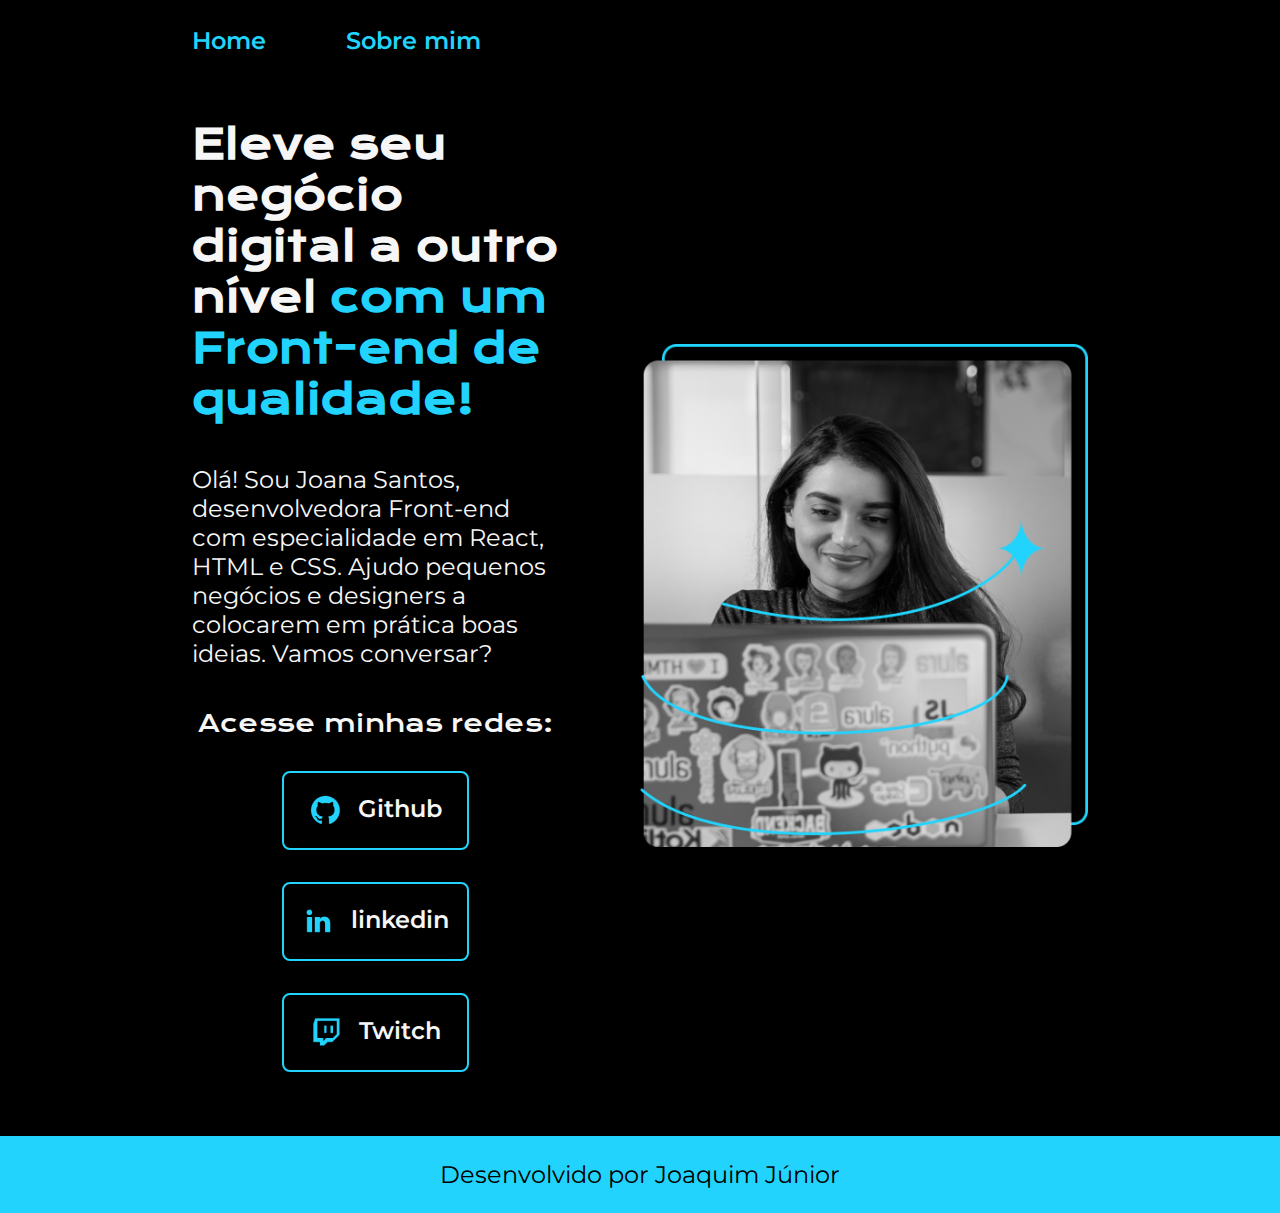
<file: index.html>
<!DOCTYPE html>
<html lang="pt-br">
<head>
    <meta charset="UTF-8">
    <meta http-equiv="X-UA-Compatible" content="IE=edge">
    <meta name="viewport" content="width=device-width, initial-scale=1.0">
    <title>Portifolio</title>
    <link rel="stylesheet"  href="./styles/styles.css">
</head>
<body>
    <header class="cabecalho">
        <nav class="cabecalho__menu">
            <a class="cabecalho__menu__link" href="index.html" >Home</a>
            <a class="cabecalho__menu__link" href="about.html" >Sobre mim</a>
        </nav>
    </header>
    <main class="apresentacao">
        <section class="apresentacao__conteudo">
            <h1 class="apresentacao__conteudo__titulo">Eleve seu negócio digital a outro nível <strong class="titulo-destaque"> com um Front-end de qualidade! 
            </strong></h1>
            <p class="apresentacao__conteudo__texto">Olá! Sou Joana Santos, desenvolvedora Front-end com especialidade em React,
            HTML e CSS. Ajudo pequenos negócios e designers a colocarem em prática 
            boas ideias. Vamos conversar?</p>
            <div class="apresentacao__links">
                <h2 class="apresentacao__links__subtitulo">Acesse minhas redes:</h2>
                <a class="apresentacao__links__navegacao" href="">
                    <img src ="./assets/github.png">
                    Github
                </a>
                
                <a class="apresentacao__links__navegacao" href="">
                    <img src ="./assets/linkedin.png">
                    linkedin
                </a>

                <a class="apresentacao__links__navegacao" href="">
                    <img src ="./assets/twitch.png">
                    Twitch
                </a>

            </div>
        </section>
            <img class="apresentacao__imagem" src="./assets/imagem.png" alt="Foto da Joana Santos programando">
    </main>
    <footer class="rodape">
        <p>Desenvolvido por Joaquim Júnior</p>
    </footer>
</body>
</html>
</file>
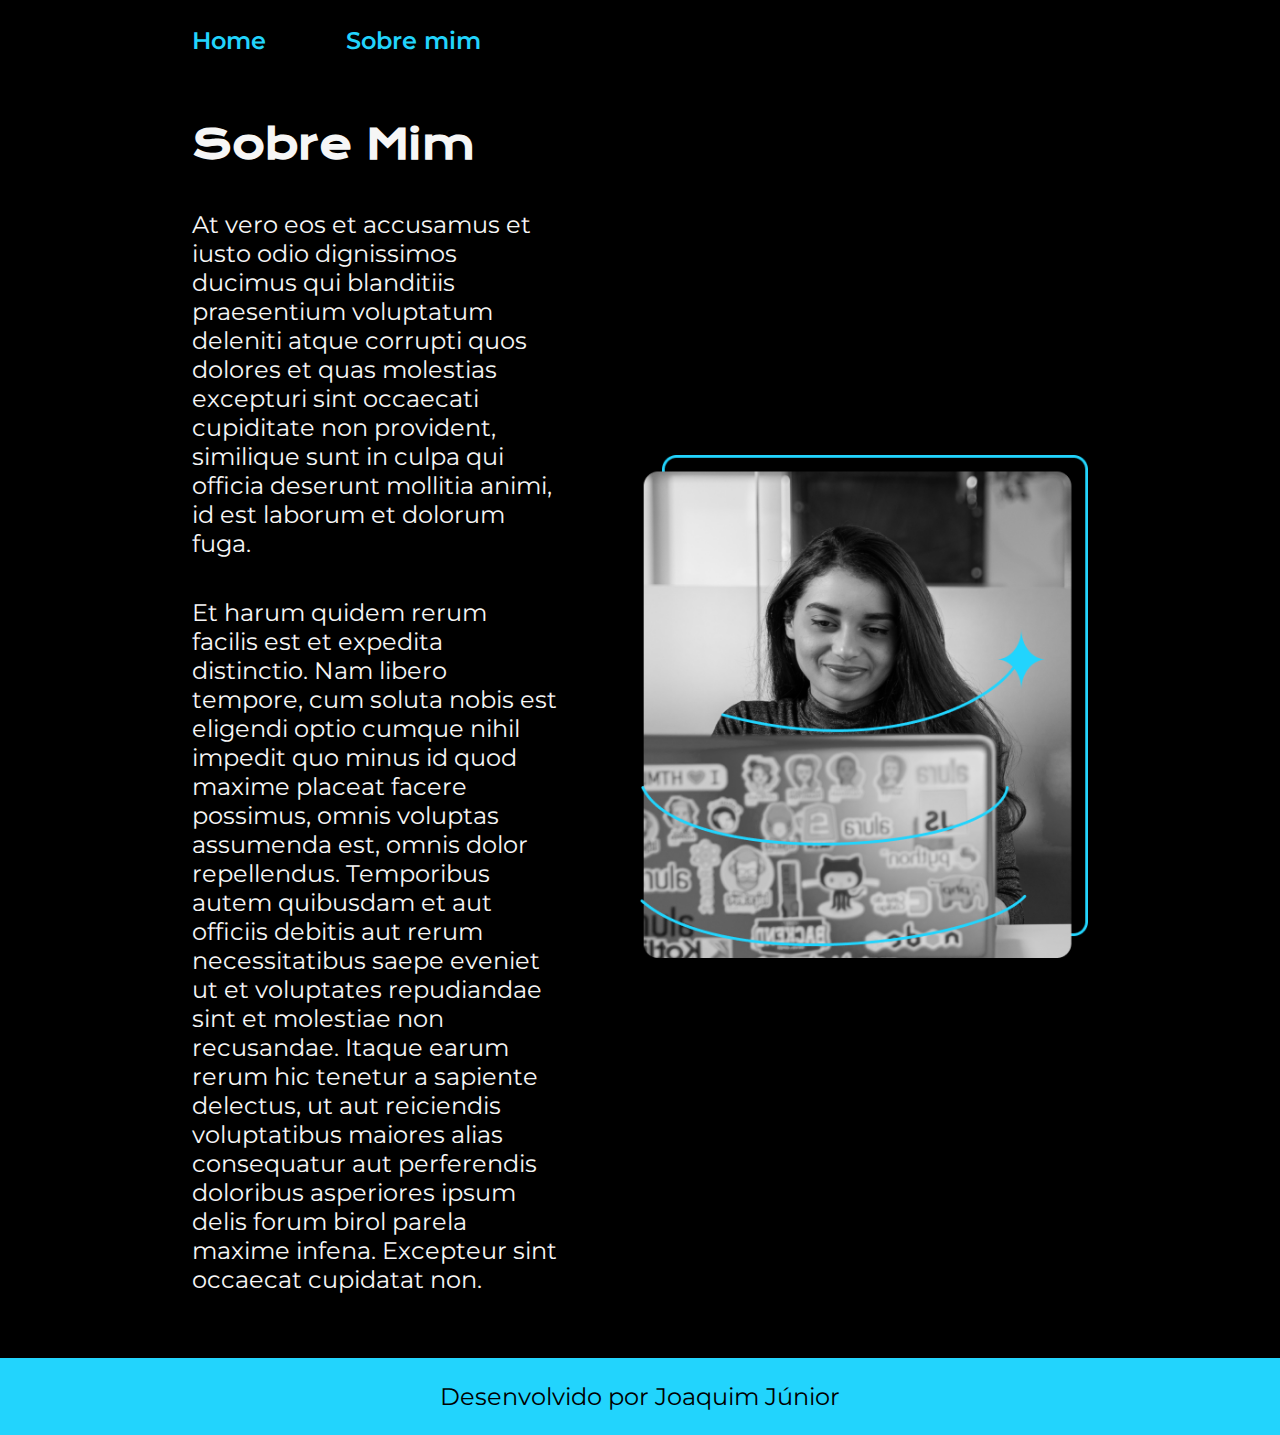
<file: about.html>
<!DOCTYPE html>
<html lang="pt-br">
<head>
    <meta charset="UTF-8">
    <meta name="viewport" content="width=device-width, initial-scale=1.0">
    <title>Sobre mim</title>
    <link rel="stylesheet" href="./styles/styles.css">
</head>
<body>
    <header class="cabecalho">
        <nav class="cabecalho__menu">
            <a class="cabecalho__menu__link" href="index.html" >Home</a>
            <a class="cabecalho__menu__link" href="about.html" >Sobre mim</a>
        </nav>
    </header>

    <main class="apresentacao">
        <section class="apresentacao__conteudo">
            <h1 class="apresentacao__conteudo__titulo">Sobre Mim</h1>
                 <p class="apresentacao__conteudo__texto">At vero eos et accusamus et iusto odio dignissimos ducimus qui
                 blanditiis praesentium voluptatum deleniti atque corrupti quos 
                 dolores et quas molestias excepturi sint occaecati cupiditate non 
                 provident, similique sunt in culpa qui officia deserunt mollitia 
                 animi, id est laborum et dolorum fuga.</p>

                 <p class="apresentacao__conteudo__texto">Et harum quidem rerum facilis est et expedita distinctio. 
                 Nam libero tempore, cum soluta nobis est eligendi optio cumque 
                 nihil impedit quo minus id quod maxime placeat facere possimus,
                 omnis voluptas assumenda est, omnis dolor repellendus. 
                 Temporibus autem quibusdam et aut officiis debitis aut rerum
                 necessitatibus saepe eveniet ut et voluptates repudiandae sint 
                 et molestiae non recusandae. Itaque earum rerum hic tenetur a 
                 sapiente delectus, ut aut reiciendis voluptatibus maiores alias
                 consequatur aut perferendis doloribus asperiores ipsum delis 
                 forum birol parela maxime infena. Excepteur sint occaecat 
                 cupidatat non.</p>
        </section>
        <img class="apresentacao__imagem" src="./assets/imagem.png" alt="Foto da Joana Santos programando">
    </main>

    <footer class="rodape">
        <p>Desenvolvido por Joaquim Júnior</p>
    </footer>
</body>
</html>
</file>
<file: styles/styles.css>
@import url('https://fonts.googleapis.com/css2?family=Krona+One&family=Montserrat:wght@400;600&display=swap');

:root {
    --cor-primaria: #000000;
    --cor-secundaria: #f6f6f6;
    --cor-terciaria: #22D4FD;
    --cor-hover: #272727;

    --fonte-primaria: 'krona one', sans-serif;
    --fonte-secundaria: 'montserrat', sans-serif;
}

*{
    margin: 0;
    padding: 0;
}

body{ 
    box-sizing: border-box ;
    background-color: var(--cor-primaria);
    color:var(--cor-secundaria);
}

.cabecalho {
    padding:2% 0% 0% 15%;
}

.cabecalho__menu {
    display: flex;
    gap: 80px;
}

.cabecalho__menu__link {
    font-family:var(--fonte-secundaria);
    font-size: 1.5rem;
    font-weight: 600;
    color: var(--cor-terciaria);
    text-decoration: none;
}

.apresentacao {
    padding: 5% 15%;
    display: flex;
    align-items: center;
    justify-content: space-between;
    gap: 82px;
}

.apresentacao__conteudo {
    width: 50%;
    display: flex;
    flex-direction: column;
    gap: 40px;
}

.apresentacao__conteudo__titulo {
    font-size: 2.5rem;
    font-family: var(--fonte-primaria);
}

.titulo-destaque {
    color: var(--cor-terciaria);
}

.apresentacao__conteudo__texto {
    font-size: 1.5rem;
    font-family: var(--fonte-secundaria);
}

.apresentacao__links{
    display: flex;
    flex-direction: column;
    justify-content: space-between;
    align-items: center;
    gap: 32px;
    
}

.apresentacao__links__subtitulo {
    font-family: var(--fonte-primaria);
    font-weight:400;
    font-size: 1.5rem;
}

.apresentacao__links__navegacao {
    display: flex;
    justify-content: center;
    gap: 16px;
    border: 2px solid var(--cor-terciaria);
    width: 50%;
    text-align: center;
    border-radius: 8px;
    font-size: 1.5rem;
    font-weight: 600;
    padding: 21.5px 0;
    text-decoration: none;
    color: var(--cor-secundaria);
    font-family:var(--fonte-secundaria);
}

.apresentacao__links__navegacao:hover{
    background-color: var(--cor-hover);
}

.apresentacao__imagem {
    width: 50%;
}

.rodape {
    padding: 24px;
    color:var(--cor-primaria);
    background-color: var(--cor-terciaria);
    text-align: center;
    font-family:var(--fonte-secundaria);
    font-size: 1.5rem;
    font-weight: 400;
}

@media (max-width:1200px) {
    .cabecalho{
        padding: ;
    }

    .cabecalho__menu{
        justify-content: center;
    }
    
    .apresentacao{
        flex-direction: column-reverse;
        padding: 5%;
    }

    .apresentacao__conteudo{
        width: auto;
    }
}
</file>
